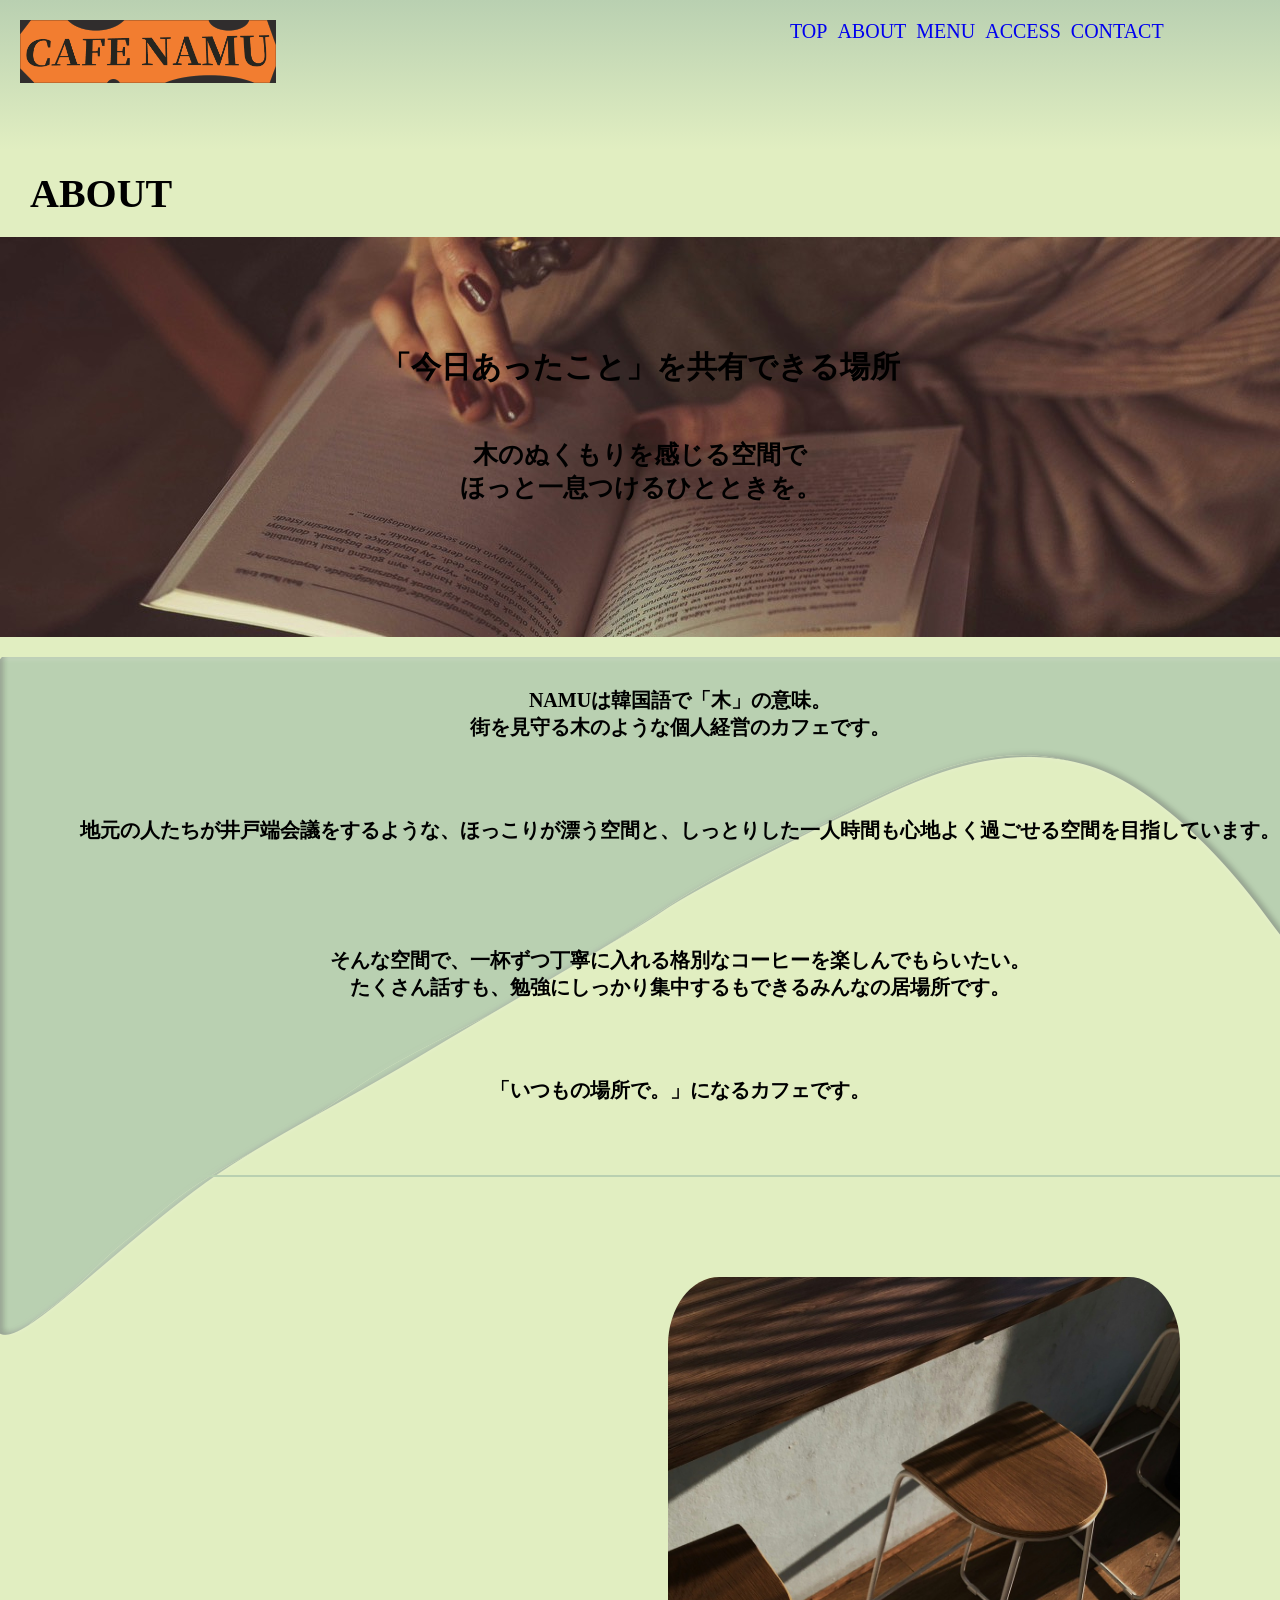
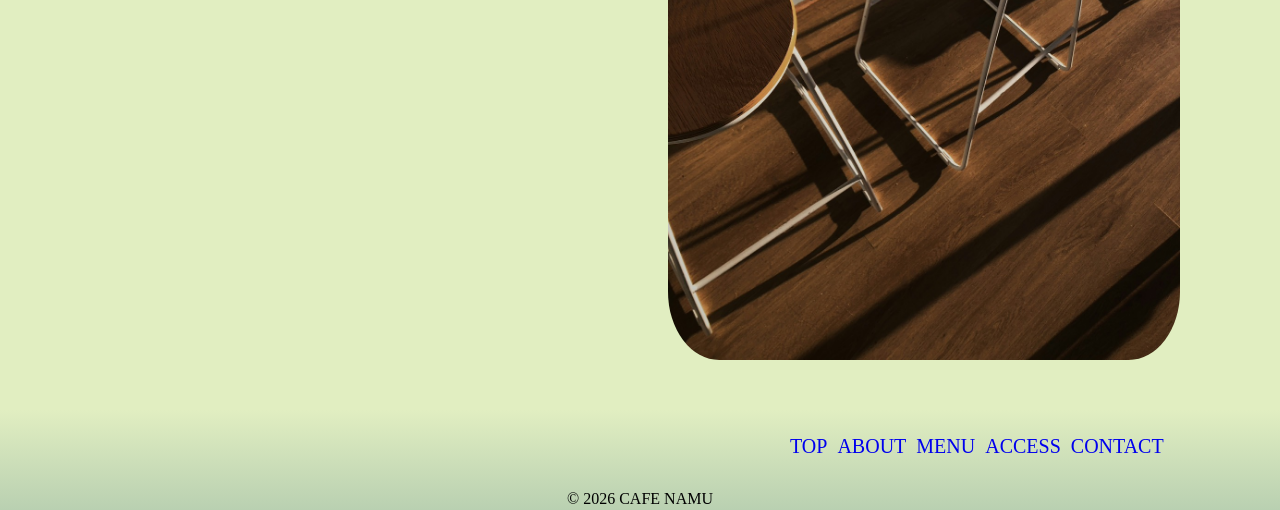
<file: about.html>
<!DOCTYPE html>
<html lang="en">

<head>
    <meta charset="UTF-8">
    <meta name="viewport" content="width=device-width, initial-scale=1.0">
    <title>ABOUT | CAFE NAMU</title>
    <meta name="description" content="CAFE NAMUの紹介">
    <link rel="stylesheet" href="style.css">
</head>

<body>
    <header>
        <p><img src="img/logo2.png" alt="CAFE NAMUのロゴ"></p>
        <nav>
            <ul>
                <li><a href="index.html">TOP</a></li>
                <li><a href="about.html">ABOUT</a></li>
                <li><a href="menu.html">MENU</a></li>
                <li><a href="access.html">ACCESS</a></li>
                <li><a href="contact.html">CONTACT</a></li>
            </ul>
        </nav>
    </header>
    <!--header ここまで-->
    <!--main ここから-->
    <main>
        <h2>ABOUT</h2>
        <section id="about_concept">
            <p>「今日あったこと」を共有できる場所</p>
            <p>木のぬくもりを感じる空間で<br>ほっと一息つけるひとときを。</p>
        </section>
        <div id="about_wrap">
            <section id="about_about">
                <p>NAMUは韓国語で「木」の意味。<br>街を見守る木のような個人経営のカフェです。</p>
                <p>地元の人たちが井戸端会議をするような、ほっこりが漂う空間と、しっとりした一人時間も心地よく過ごせる空間を目指しています。</p>
                <p>そんな空間で、一杯ずつ丁寧に入れる格別なコーヒーを楽しんでもらいたい。<br>たくさん話すも、勉強にしっかり集中するもできるみんなの居場所です。</p>
                <p><strong>「いつもの場所で。」</strong>になるカフェです。</p>
            </section>
            <img src="img/cafe3.jpg" alt="店内写真">
        </div>
    </main>
    <!--main ここまで-->
    <!--footer ここから-->
    <footer>
        <nav>
            <ul>
                <li><a href="index.html">TOP</a></li>
                <li><a href="about.html">ABOUT</a></li>
                <li><a href="menu.html">MENU</a></li>
                <li><a href="access.html">ACCESS</a></li>
                <li><a href="contact.html">CONTACT</a></li>
            </ul>
        </nav>
        <p>&copy; 2026 CAFE NAMU</p>

    </footer>
</body>

</html>
</file>
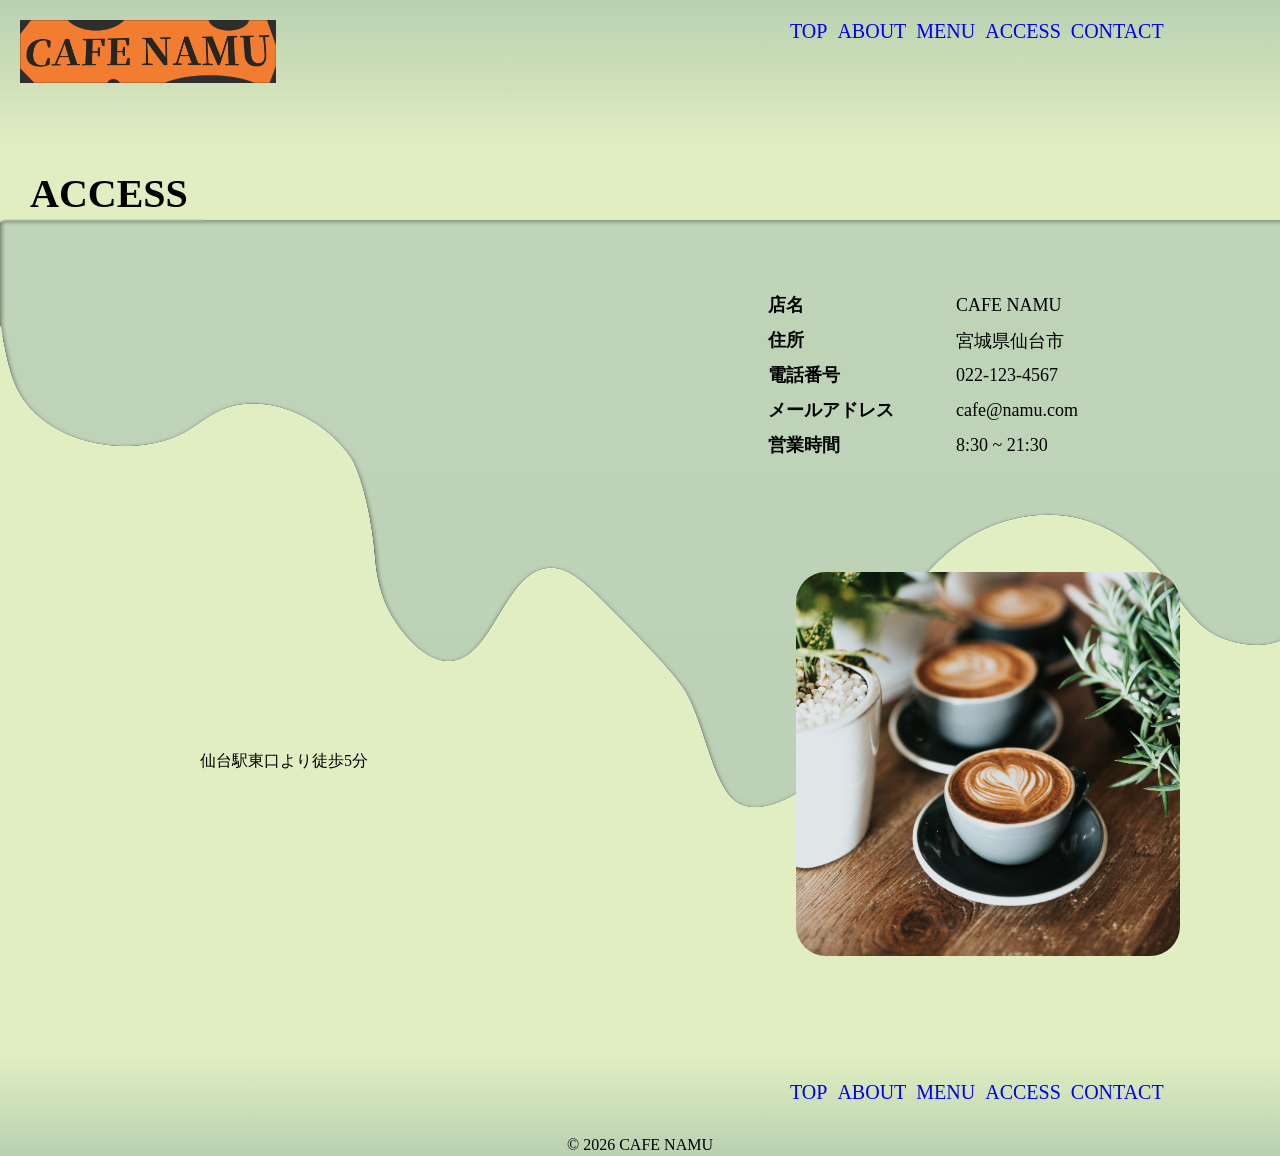
<file: access.html>
<!DOCTYPE html>
<html lang="ja">

<head>
    <meta charset="UTF-8">
    <meta name="viewport" content="width=device-width, initial-scale=1.0">
    <link rel="stylesheet" href="style.css">
    <title>ACCESS | CAFE NAMU</title>
</head>

<body>
    <header>
        <p><img src="img/logo2.png" alt="CAFE NAMUのロゴ"></p>
        <nav>
            <ul>
                <li><a href="index.html">TOP</a></li>
                <li><a href="about.html">ABOUT</a></li>
                <li><a href="menu.html">MENU</a></li>
                <li><a href="access.html">ACCESS</a></li>
                <li><a href="contact.html">CONTACT</a></li>
            </ul>
        </nav>
    </header>
    <!--header ここまで-->
    <!--main ここから-->
    <main>
        <h2>ACCESS</h2>
        <div id="access_wrap">
            <section id="access_map">
                <figure>
                    <iframe
                        src="https://www.google.com/maps/embed?pb=!1m14!1m8!1m3!1d3132.8436967333387!2d140.8824!3d38.259931!3m2!1i1024!2i768!4f13.1!3m3!1m2!1s0x5f8a28188b79172b%3A0xd23393ebcd025164!2z5LuZ5Y-w6aeF!5e0!3m2!1sja!2sjp!4v1769077361836!5m2!1sja!2sjp"
                        width="400" height="450" style="border:0;" allowfullscreen="" loading="lazy"
                        referrerpolicy="no-referrer-when-downgrade"></iframe>
                </figure>
                <figcaption>
                    仙台駅東口より徒歩5分
                </figcaption>

            </section>
            <section id="access_text">
                <table>
                    <tr>
                        <th>店名</th>
                        <td>CAFE NAMU</td>
                    </tr>
                    <tr>
                        <th>住所</th>
                        <td>宮城県仙台市</td>
                    </tr>
                    <tr>
                        <th>電話番号</th>
                        <td>022-123-4567</td>
                    </tr>
                    <tr>
                        <th>メールアドレス</th>
                        <td>cafe@namu.com</td>
                    </tr>
                    <tr>
                        <th>営業時間</th>
                        <td>8:30 ~ 21:30</td>
                    </tr>
                </table>
            </section>
        <div class="access_img"><img src="img/latte.png" alt="カフェラテの画像"></div>
    </div>
    </main>

    <footer>
        <nav>
            <ul>
                <li><a href="index.html">TOP</a></li>
                <li><a href="about.html">ABOUT</a></li>
                <li><a href="menu.html">MENU</a></li>
                <li><a href="access.html">ACCESS</a></li>
                <li><a href="contact.html">CONTACT</a></li>
            </ul>
        </nav>
        <p>&copy; 2026 CAFE NAMU</p>
    </footer>
</body>

</html>
</file>
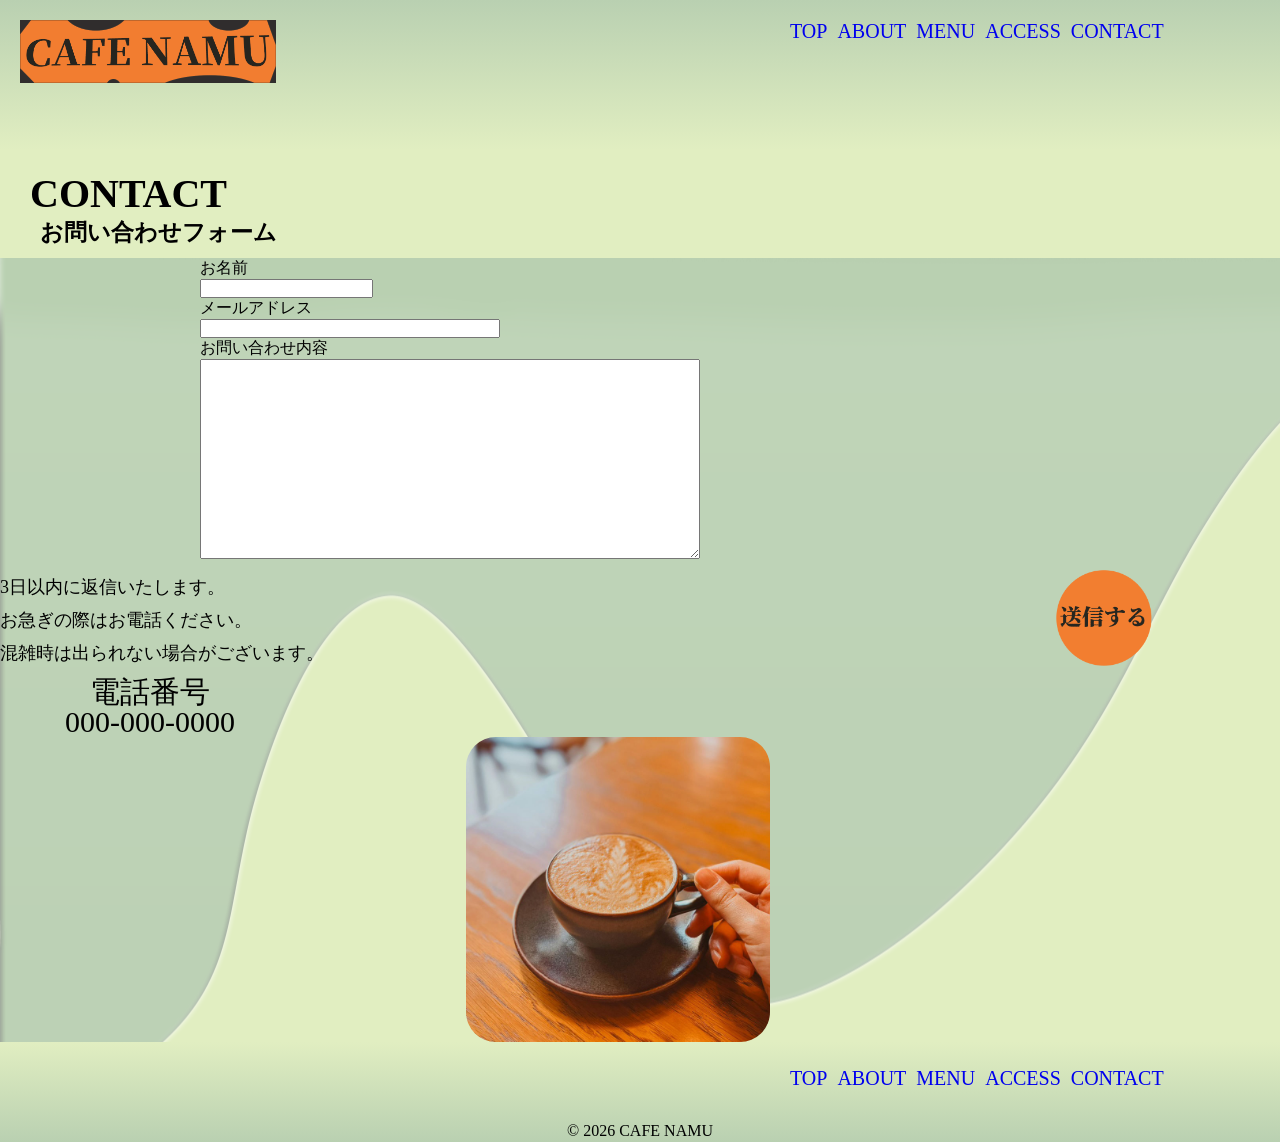
<file: contact.html>
<!DOCTYPE html>
<html lang="ja">

<head>
    <meta charset="UTF-8">
    <meta name="viewport" content="width=device-width, initial-scale=1.0">
    <link rel="stylesheet" href="style.css">
    <title>CONTACT | CAFE NAMU</title>
    <meta name="description" content="CAFE NAMUのお問い合わせフォームです">
</head>

<body>
    <header>
        <p><img src="img/logo2.png" alt="CAFE NAMUのロゴ"></p>
        <nav>
            <ul>
                <li><a href="index.html">TOP</a></li>
                <li><a href="about.html">ABOUT</a></li>
                <li><a href="menu.html">MENU</a></li>
                <li><a href="access.html">ACCESS</a></li>
                <li><a href="contact.html">CONTACT</a></li>
            </ul>
        </nav>
    </header>

    <main>
        
        <h2>CONTACT</h2>
        <h3>お問い合わせフォーム</h3>
        <div id="contact_wrap">
        <section class="form">
            <p><label>お名前<br><input type="text" required></label></p>
            <p><label>メールアドレス<br><input type="email" required></label></p>
            <p><label>お問い合わせ内容<br><textarea></textarea></label></p>
            <label id="contact_button"><a href="#"><img src="img/soushin.png" alt="送信する"></a></label>
        </section>

        <section class="form_text">
            <p>3日以内に返信いたします。</p>
            <p>お急ぎの際はお電話ください。</p>
            <p>混雑時は出られない場合がございます。</p>
            <p>電話番号<br>000-000-0000</p>
            <img src="img/latte2.jpg" alt="カフェラテ">
        </section>
        </div>
    </main>

    <footer>
        <nav>
            <ul>
                <li><a href="index.html">TOP</a></li>
                <li><a href="about.html">ABOUT</a></li>
                <li><a href="menu.html">MENU</a></li>
                <li><a href="access.html">ACCESS</a></li>
                <li><a href="contact.html">CONTACT</a></li>
            </ul>
        </nav>
        <p>&copy; 2026 CAFE NAMU</p>
    </footer>


</body>

</html
</file>
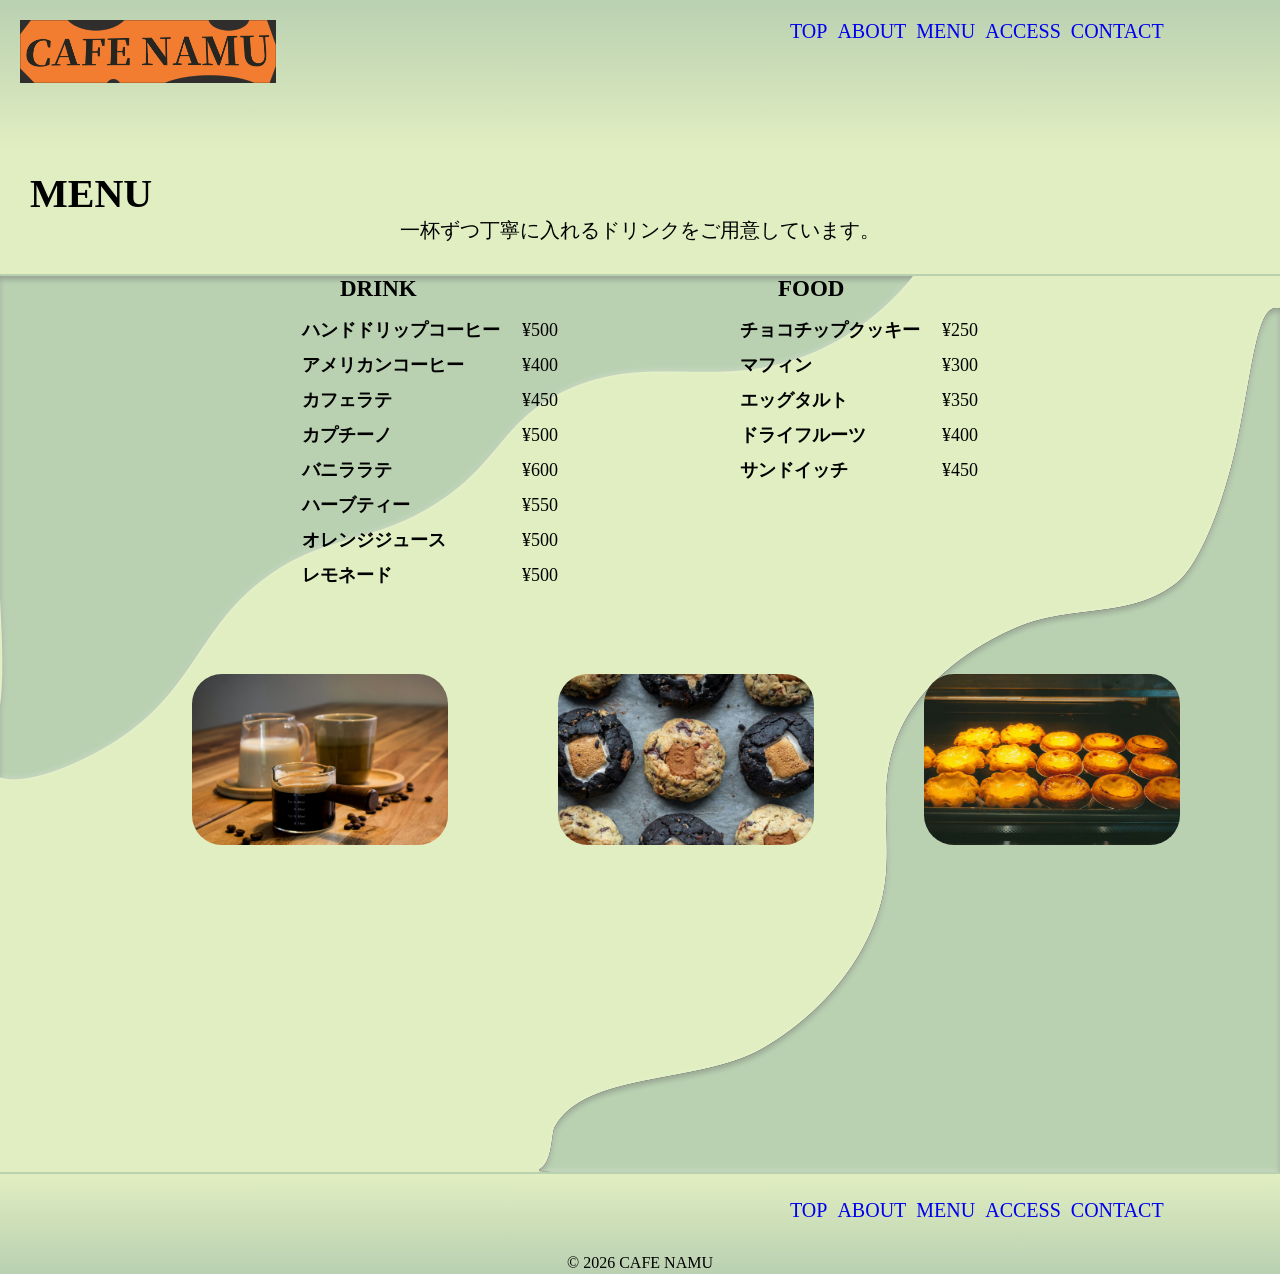
<file: menu.html>
<!DOCTYPE html>
<html lang="ja">

<head>
    <meta charset="UTF-8">
    <meta name="viewport" content="width=device-width, initial-scale=1.0">
    <link rel="stylesheet" href="style.css">
    <title>MENU | CAFE NAMU</title>
    <meta name="description" content="CAFE　NAMUのメニュー　一覧">
</head>

<body>
    <header>
        <p><img src="img/logo2.png" alt="CAFE NAMUのロゴ"></p>
        <nav>
            <ul>
                <li><a href="index.html">TOP</a></li>
                <li><a href="about.html">ABOUT</a></li>
                <li><a href="menu.html">MENU</a></li>
                <li><a href="access.html">ACCESS</a></li>
                <li><a href="contact.html">CONTACT</a></li>
            </ul>
        </nav>
    </header>
    <!--header ここまで-->
    <!--main ここから-->
    <main>
        <div id="menu_menu">
            <h2>MENU</h2>
            <p>一杯ずつ丁寧に入れるドリンクをご用意しています。</p>
        </div>
        
        <div id="menu_wrap">
        <section class="drink">
            <h3>DRINK</h3>
            <table>
                <tr>
                    <th>ハンドドリップコーヒー</th>
                    <td>¥500</td>
                </tr>
                <tr>
                    <th>アメリカンコーヒー</th>
                    <td>¥400</td>
                </tr>
                <tr>
                    <th>カフェラテ</th>
                    <td>¥450</td>
                </tr>
                <tr>
                    <th>カプチーノ</th>
                    <td>¥500</td>
                </tr>
                <tr>
                    <th>バニララテ</th>
                    <td>¥600</td>
                </tr>
                <tr>
                    <th>ハーブティー</th>
                    <td>¥550</td>
                </tr>
                <tr>
                    <th>オレンジジュース</th>
                    <td>¥500</td>
                </tr>
                <tr>
                    <th>レモネード</th>
                    <td>¥500</td>
                </tr>

            </table>
        </section>

        <section class="food">
            <h3>FOOD</h3>
            <table>
                <tr>
                    <th>チョコチップクッキー</th>
                    <td>¥250</td>
                </tr>
                <tr>
                    <th>マフィン</th>
                    <td>¥300</td>
                </tr>
                <tr>
                    <th>エッグタルト</th>
                    <td>¥350</td>
                </tr>
                <tr>
                    <th>ドライフルーツ</th>
                    <td>¥400</td>
                </tr>
                <tr>
                    <th>サンドイッチ</th>
                    <td>¥450</td>
                </tr>
            </table>
        </section>

        <section class="img_images">
            <img src="img/wdrinks.jpg" alt="コーヒーやカフェラテ">
            <img src="img/wcookie.jpg" alt="2種類のクッキー">
            <img src="img/weggtart.jpg" alt="エッグタルト">
        </section>
        </div>
        </div>
    </main>

    <footer>
        <nav>
            <ul>
                <li><a href="index.html">TOP</a></li>
                <li><a href="about.html">ABOUT</a></li>
                <li><a href="menu.html">MENU</a></li>
                <li><a href="access.html">ACCESS</a></li>
                <li><a href="contact.html">CONTACT</a></li>
            </ul>
        </nav>
        <p>&copy; 2026 CAFE NAMU</p>
    </footer>

</body>

</html>
</file>
<file: style.css>
@charset "utf-8";

/*ベースここから*/
* {
    margin: 0;
    padding: 0;
    box-sizing: border-box;
}

body {
    width: 100%;
    margin: 0 auto;
    font-family: "Noto Serif JP", serif;
    font-optical-sizing: auto;
    font-weight: weight;
    font-style: normal;
    background-color: #e1eec1;
}


main {
    margin: 0 auto;
}

h2 {
    padding-top: 20px;
    padding-left: 30px;
    font-size: 40px;
}

h3 {
    padding-left: 40px;
    padding-bottom: 10px;
}

header {
    margin: 0 auto;
    height: 150px;
    background: linear-gradient(to bottom, #b9d0b1, #e1eec1);
    display: flex;
}


header p {
    width: 100%;
}

header p img {
    width: 20%;
    margin: 20px;
    justify-content: left;
}


nav {
    position: absolute;
    right: 300px;
}

nav ul {
    list-style-type: none;
    display: flex;
    width: 200px;
    margin-top: 20px;

}

nav ul li {
    font-size: 20px;
    margin-left: 10px;
    text-decoration: none;
    display: inline-block;
    width: 100px;
}

nav ul li a {
    text-decoration: none;
}

nav ul li a:hover {
    color: brown;
}

footer {
    height: 100px;
    background: linear-gradient(to bottom, #e1eec1, #b9d0b1);
}

footer p {
    clear: both;
    text-align: center;
    padding-top: 80px;
}

footer nav {
    margin-top: 5px;
}

#page-top {
    position: fixed;
    right: 130px;
    bottom: 20px;
}

#page-top img {
    width: 90px;
    height: auto;
}

/*ベースここまで*/


/*topここから*/
#firstview {
    background-image: url(img/cafe4.png);
    background-repeat: no-repeat;
    margin-top: 10px;
    background-size: cover;
    text-align: center;
    height: 700px;
}

#firstview h1 {
    font-size: 50px;
    padding-top: 250px;
    padding-bottom: 20px;
}

#firstview p {
    margin-top: 25px;
    font-size: 20px;
}

#firstview p:last-child {
    margin-top: 40px;
    font-size: 28px;
}

#index_concept {
    margin-top: 100px;
    padding-top: 20px;
    text-align: center;
    height: 250px;
}

#index_concept p {
    margin-top: 25px;
    font-size: 20px;
}

#index_about {
    background-image: url(img/cafe7.png);
    background-repeat: no-repeat;
    background-size: cover;
    margin-top: 30px;
    text-align: center;
    height: 450px;
}
#index_about h2{
    padding-top: 150px;
}
#index_about p {
    margin-top: 50px;
    font-size: 20px;
}

#index_menu {
    margin-top: 30px;
    height: 900px;
    text-align: center;
}

#index_menu .index_drink {
    padding-left: 250px;
    padding-top: 30px;
    float: left;
    font-size: 20px;
}

#index_menu .index_food {
    padding-right: 250px;
    padding-top: 30px;
    float: right;
    font-size: 20px;
}
.index_menu {
    display: flex;
    justify-content: center;
    align-items: center;
    margin-top: 180px;
}
.index_menu img:first-child{
    width: 100%;
}
.index_menu img:last-child{
    width: 100%;
    margin-left: -200px;
    margin-top: 300px;
}
#index_access {
    margin-top: 30px;
    height: 700px;
}

#index_access h2 {
    text-align: center;
}

#index_access .index_map {
    float: left;
    margin-top: 50px;
    padding-left: 200px;
}

#index_access .index_text {
    float: right;
    margin-top: 80px;
    padding-right: 300px;
}

#index_access .index_map figcaption {
    padding-left: 80px;
}

#index_contact {
    margin: 30px 0;
    background-color: #b9d0b1;
    text-align: center;
    clear: both;
    height: 250px;
    margin-bottom: 50px;
}

#index_contact p {
    margin-top: 25px;
    font-size: 20px;
}

#index_contact a {
    text-decoration: none;
    color: black;
}

#index_contact a:hover {
    color: brown;
}

.index_button img {
    clear: both;
    width: 100px;
    margin-right: 100px;
}

.line {
    overflow: hidden;
    clear: both;
}
.line_line{
    border-bottom: #f27e30 solid 3px;
    width: auto;
    transform: rotate(1deg);
}
.content01 {
    background-color: #b9d0b1;
    border-bottom-left-radius: 150%;
    border-bottom-right-radius: 3%;
    height: 150px;
    margin-left: -100px;
    margin-right: -100px;
    padding-left: 100px;
    padding-right: 100px;
}

.content02 {
    background-color: #b9d0b1;
    border-top-left-radius: 3%;
    border-top-right-radius: 150%;
    height: 150px;
    margin-left: -100px;
    margin-right: -100px;
    padding-left: 100px;
    padding-right: 100px;
}

/*topここまで*/


/*aboutここから*/
main #about_concept {
    background-image: url(img/booklatte.jpg);
    background-repeat: no-repeat;
    height: 400px;
    z-index: 0;
    top: 0;
    bottom: 0;
    left: 0;
    right: 0;
    background-color: rgba(253, 354, 255, 3);
    backdrop-filter: blur(10px);
}

#about_concept {
    text-align: center;
    margin: 20px 0;
}

#about_concept p {
    font-size: 25px;
    padding-top: 50px;
    text-align: center;
    font-weight: bold;
}

#about_concept p:first-child {
    padding-top: 110px;
    font-size: 30px;
}


#about_about {
    float: left;
    margin-bottom: 100px;
}

#about_wrap {
    background-image: url(img/haikei.png);
    background-repeat: no-repeat;
    background-position: top left;
    overflow: auto;
}

#about_about p {
    font-weight: bolder;
    font-size: 20px;
    margin-top: 30px;
    text-align: center;
    margin-left: 80px;
    height: 100px;
}

#about_about p:last-child {
    border-bottom: #b9d0b1 solid 2px;
}

main img {
    float: right;
    width: 40%;
    margin-bottom: 50px;
    margin-right: 100px;
    border-radius: 10%;
}

footer {
    clear: both;
}

/*aboutここまで*/


/*menuここから*/
#menu_wrap {
    background-image: url(img/haikei2.png), url(img/haikei3.png);
    background-position: top left, bottom right;
    background-repeat: no-repeat, no-repeat;
    height: 900px;
    border-top: #b9d0b1 solid 2px;
    border-bottom: #b9d0b1 solid 2px;
}

main #menu_menu p {
    font-size: 20px;
    text-align: center;
    margin-bottom: 30px;
}

main .drink {
    float: left;
    margin-left: 300px;
    
}

main .food {
    float: right;
    margin-right: 300px;
}

main h3 {
    font-size: 23px;
}

table {
    font-size: 18px;
    margin-bottom: 80px;
}

table th {
    display: block;
    margin-right: 20px;
    margin-bottom: 5px;
    text-align: left;
    padding-top: 4px;
}

table td {
    margin-bottom: 30px;
}


section.img_images {
    clear: both;
    display: flex;
    justify-content: flex-end;
    gap: 10px;
}

section.img_images img {
    width: 20%;
    margin-bottom: 30px;
}

/*menuここまで*/

/*accessここから*/
#access_wrap{
    background-image: url(img/haikei5.png);
    background-repeat: no-repeat;
    background-position: left top;
    overflow: auto;
}

#access_map {
    margin-top: 60px;
    float: left;
    margin-left: 200px;
}

#access_map figcaption {
    margin-top: 20px;
}

#access_text {
    float: right;
    font-size: 20px;
    padding-top: 70px;
    margin-right: 200px;
}

#access_text tr th {
    padding-right: 40px
}

.access_img img {
    clear: both;
    width: 30%;
    float: right;
    margin-top: -200px;
    border-radius: 30px;
    margin-bottom: 100px;
}

footer {
    clear: both;
}

/*accessここまで*/


/*contactここから*/
#contact_wrap{
    background-image: url(img/haikei4.png);
    background-repeat: no-repeat;
    background-position: top left;
    overflow: auto;
}
input[type="email"] {
    width: 300px;
}
.form {
    margin-left: 200px;
}

.form textarea {
    height: 200px;
    width: 500px;
}

.form_text {
    float: left;
}

.form_text p {
    font-size: 18px;
    line-height: 1.0;
    margin-top: 15px;
}

.form_text p:last-of-type {
    font-size: 30px;
    width: 300px;
    text-align: center;
}

#contact_button img {
    width: 150px;
}

main section img {
    float: right;
    width: 35%;
    margin-bottom: 0;
    border-radius: 30px;
}

/*contactここまで*/



/*レスポンシブ　ここから*/
@media screen and (max-width: 768px) {
    header {
        flex-direction: column;
        width: 100%;
        height: auto;
    }

    body {
        width: 100%;
    }

    .header h1 img {
        width: 40%;
    }
    header p img{
        width: 30%;
    }
    header nav{
        position: static;
        display: flex;
        flex-direction: column;
        height: auto;
        margin: 0 auto;
        padding: 0;
        left: 0;
        top: 70px;
    }
    header nav ul{
        display: flex;
        flex-direction: column;
        height: auto;
    }
    nav ul li {
    font-size: 18px;
    width: 100%;
    text-align: center;
}

#firstview{
    height: auto;
    width: 100%;
}
#firstview h1 {
    font-size: 35px;
    margin-top: 3px;
    padding-top: 50px;
    padding-bottom: 10px;
}
h2{
    text-align: center;
    padding-left: 0;
    margin-bottom: 20px;
}
#page-top {
    position: fixed;
    right: 10px;
    bottom: 20px;
}

/*toppage*/
#firstview{
    width: 100%;
    height: 250px;
    background-size: 100%;
}
#firstview p {
    font-size: 16px;
    margin-top: 5px;
}

#firstview p:last-child {
    margin-top: 10px;
    font-size: 14px;
}
.content01 {
    background-color: #b9d0b1;
    border-bottom-left-radius: 150%;
    border-bottom-right-radius: 3%;
    margin-left: -100px;
    margin-right: -100px;
    padding-left: 100px;
    padding-right: 100px;
}

.content02 {
    background-color: #b9d0b1;
    border-top-left-radius: 3%;
    border-top-right-radius: 150%;
    margin-left: -100px;
    margin-right: -100px;
    padding-left: 0;
    padding-right: 0;
    margin-top: 100px;
}
.index_button {
    margin-top: 30px;
}
#index_concept h2{
    padding-right: 5px;
}
#index_concept p {
    margin-top: 15px;
    font-size: 14px;
}
#index_about h2{
    padding-top: 100px;
}
#index_about p {
    margin-top: 50px;
    padding-left: 70px;
    font-size: 14px;
}
#index_menu .index_drink {
    padding-left: 30px;
    padding-top: 30px;
    float: left;
    font-size: 16px;
    margin-bottom: 10px;
}
#index_menu .index_food {
    padding-right: 30px;
    padding-top: 10px;
    float: right;
    font-size: 16px;
    margin-bottom: 0;
}
.index_menu{
    display: block;
    margin-top: 0;
    clear: both;
}
 .index_menu img {
    margin: 0 auto ;

  }
  .index_menu img:first-child{
    width: 100%;

  }
.index_menu img:last-child{
    width: 80%;
    margin-top: 0;
}
#index_access{
    flex-direction: column;
    display: block;
}
#index_access .index_map {
   padding-left: 12px;
}

#index_access .index_text {
    padding-right: 88px;
    height: 180px;
}
#index_contact{
    align-items: center;
    height: 200px;
}
/*about*/
#about_about p {
    font-weight: bolder;
    font-size: 16px;
    margin-top: 30px;
    margin-left: 0;
    height: auto;
}

/*menu*/
#menu_wrap {
flex-direction: column;
height: auto;
}
main .drink{
    margin-left: 20px;
}
main .food{
    margin-right: 20px;
}
section.img_images {
    clear: both;
    flex-direction: column;
}

section.img_images img {
    width: 70%;
    margin: 0 auto;
}

/*access*/
#access_map {
    margin-top: 30px;
    flex-direction: column;
    margin-left: 0px;
    width: 80%;
}
#access_text {
    font-size: 16px;
    padding-top: 30px;
    margin-right: 20px;
    margin-bottom: 0;
}
.access_img img {
    clear: both;
    width: 50%;
    margin-top: 0;
    border-radius: 30px;
    margin-bottom: 100px;
}
/*contact*/
#contact_wrap{
    flex-direction: column;
}
.form{
    margin-left: 10px;
}
.form textarea {
    width: 350px;
}
.form_text {
    margin-left: 20px;
}
.form_text img{
    margin-right: 50px;
    margin-top: 20px;
}
}
</file>
